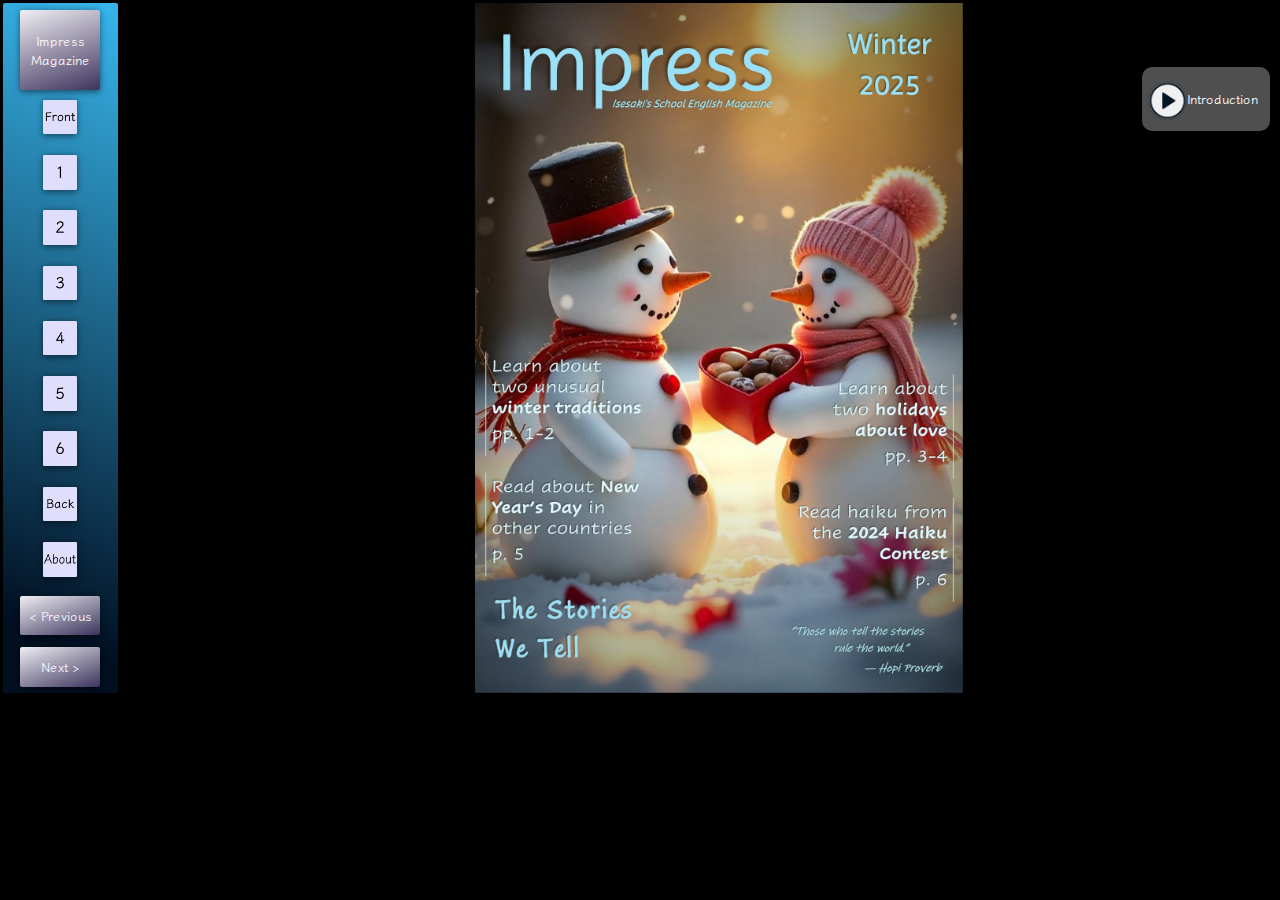
<file: index.html>
<!DOCTYPE html>
<html>
	<head>
		<meta charset="UTF-8" />

		<link href="style.css" rel="stylesheet" />
		<meta
			name="viewport"
			content="width=1920, height=1080, initial-scale=1.0, minimum-scale=1.0, maximum-scale=1.0, user-scalable=no"
		/>
		<title>Impress Magazine - Winter, 2025</title>
		<link rel="icon" type="image/x-icon" href="nav-images/logo.png" />
		<link id="favicon" rel="shortcut icon" href="nav-images/logo.png" />
		<script type="text/javascript" src="scripts.js"></script>
	</head>
	<body>
		<div id="viewport">
			<div id="container">
				<!-- Your website content goes here -->

				<div class="item sidebar sidebar-left">
					<div class="item header header-left">
						<form>
							<button
								class="menu-button clickable"
								type="submit"
								formaction="../index.html"
							>
								<h6>Impress<br />Magazine</h6>
							</button>
						</form>
					</div>

					<!-- Your website content goes here <div class="item sidebar sidebar-left">
					<div class="item header header-left">
						<form>
							<button class="menu-button clickable" type="submit" formaction="index.html" >
                        <h6>Impress<br>Magazine</h6>
                    </button>
							<button
								class="menu-button clickable"
								type="button"
								onclick="toggleFullScreen();"
							>
								<h5>
									Impress<small><br />大きく・小さく</small>
								</h5>
							</button>
						</form>
					</div>-->

					<div class="left-menu">
						<div class="left-menu-button">
							<a href="index.html" target="_self"
								><img
									class="left-menu-image clickable"
									src="nav-images/front.png"
									alt="Link to Front Cover"
							/></a>
						</div>
						<div class="left-menu-button">
							<a href="1.html" target="_self"
								><img
									class="left-menu-image clickable"
									src="nav-images/1.png"
									alt="Link to Page 1"
							/></a>
						</div>
						<div class="left-menu-button">
							<a href="1.html" target="_self"
								><img
									class="left-menu-image clickable"
									src="nav-images/2.png"
									alt="Link to Page 2"
							/></a>
						</div>
						<div class="left-menu-button">
							<a href="3.html" target="_self"
								><img
									class="left-menu-image clickable"
									src="nav-images/3.png"
									alt="Link to Page 3"
							/></a>
						</div>
						<div class="left-menu-button">
							<a href="3.html" target="_self"
								><img
									class="left-menu-image clickable"
									src="nav-images/4.png"
									alt="Link to Page 4"
							/></a>
						</div>
						<div class="left-menu-button">
							<a href="5.html" target="_self"
								><img
									class="left-menu-image clickable"
									src="nav-images/5.png"
									alt="Link to Page 5"
							/></a>
						</div>
						<div class="left-menu-button">
							<a href="5.html" target="_self"
								><img
									class="left-menu-image clickable"
									src="nav-images/6.png"
									alt="Link to Page 6"
							/></a>
						</div>
						<div class="left-menu-button">
							<a href="cover.html" target="_self"
								><img
									class="left-menu-image clickable"
									src="nav-images/back.png"
									alt="Link to Back Cover"
							/></a>
						</div>
						<div class="left-menu-button">
							<a href="about.html" target="_self"
								><img
									class="left-menu-image clickable"
									src="nav-images/about.png"
							/></a>
						</div>
					</div>
					<!-- Closing the left-menu div -->

					<div class="item footer footer-left-top">
						<form>
							<button
								class="menu-button-small clickable"
								type="submit"
								formaction="cover.html"
							>
								<h6>&lt; Previous</h6>
							</button>
						</form>
					</div>
					<div class="item footer footer-left-bottom">
						<form>
							<button
								class="menu-button-small clickable"
								type="submit"
								formaction="1.html"
							>
								<h6>Next &gt;</h6>
							</button>
						</form>
					</div>
				</div>
				<!-- Closing the sidebar div -->

				<div class="item gap-left"></div>

				<div
					class="item content-center"
					style="
						background-image: url('Web/page00.jpg');
						background-size: contain;
						background-position: center;
						background-repeat: no-repeat;
						background-color: #000000;
					"
				>
					<div class="left-content">
						<!-- Buttons for Intro Text -->

						<button
							class="center-items right-nav-buttons clickable"
							type="button"
							onClick="PlayAndShow('audio1-0', 'text1-0', 'play1-0')"
							style="position: absolute; top: 5vw; left: 89vw"
						>
							<img
								id="play1-0"
								class="audio-button-image clickable"
								src="nav-images/play-g79150a13d_1280.png"
							/>
							<h6 style="text-align: center">Introduction</h6>
						</button>

						<div class="items hidden-text" id="text1-0">
							<!-- Modal content -->
							<div class="modal-content">
								<div class="modal-header">
									<span
										class="close clickable"
										onClick="ResetPlayAndShow('audio1-0', 'text1-0', 'play1-0'), ResetPlayAndShow('audio1-0', 'text1-0', 'play1-0a')"
										>&times;</span
									>
									<span
										class="modal-play-left clickable"
										onClick="PlaySound('audio1-0', 'play1-0a')"
										><img
											id="play1-0a"
											class="audio-button-image clickable"
											src="nav-images/play-g79150a13d_1280.png"
									/></span>
								</div>

								<div class="modal-body">
									<h3>About This Issue</h3>
									<p
										style="
											font-size: 3.5vh;
											text-align: left;
											text-indent: 0.9vw;
											margin: 0.1vh;
											padding: 1vh;
										"
									>
										Hello, this is George, and thanks for reading this
										<i>Winter, 2025</i> issue of <i>Impress</i>.
									</p>
									<p
										style="
											font-size: 3.5vh;
											text-align: left;
											text-indent: 0.9vw;
											margin: 0.1vh;
											padding: 1vh;
										"
									>
										This issue is a collection of stories about winter events.
										Read on to learn about Jewish winter holiday traditions, a
										pooping log, and special holidays about love.
									</p>
									<p
										style="
											font-size: 3.5vh;
											text-align: left;
											text-indent: 0.9vw;
											margin: 0.1vh;
											padding: 1vh;
										"
									>
										Then take a look at all the different New Year's Days in
										different cultures. The calendar year changes on January
										first, but different countries start their own new years on
										different days.
									</p>
									<p
										style="
											font-size: 3.5vh;
											text-align: left;
											text-indent: 0.9vw;
											margin: 0.1vh;
											padding: 1vh;
										"
									>
										Last, take a look at some of the excellent haiku poems
										students and teachers wrote for us!
									</p>
									<p
										style="
											font-size: 3.5vh;
											text-align: left;
											text-indent: 0.9vw;
											margin: 0.1vh;
											padding: 1vh;
										"
									>
										We hope you enjoy reading this issue, and we hope to hear
										what you think about it! We'd love to hear your comments and
										ideas for the next issue.
									</p>
								</div>
								<div class="modal-footer"></div>
							</div>
						</div>

						<!-- Audio for Intro Text -->

						<audio id="audio1-0" class="playondemand">
							<source src="./audio/audio0-1.mp3" type="audio/mp3" />
						</audio>
					</div>
				</div>
			</div>
		</div>
	</body>
</html>
</file>
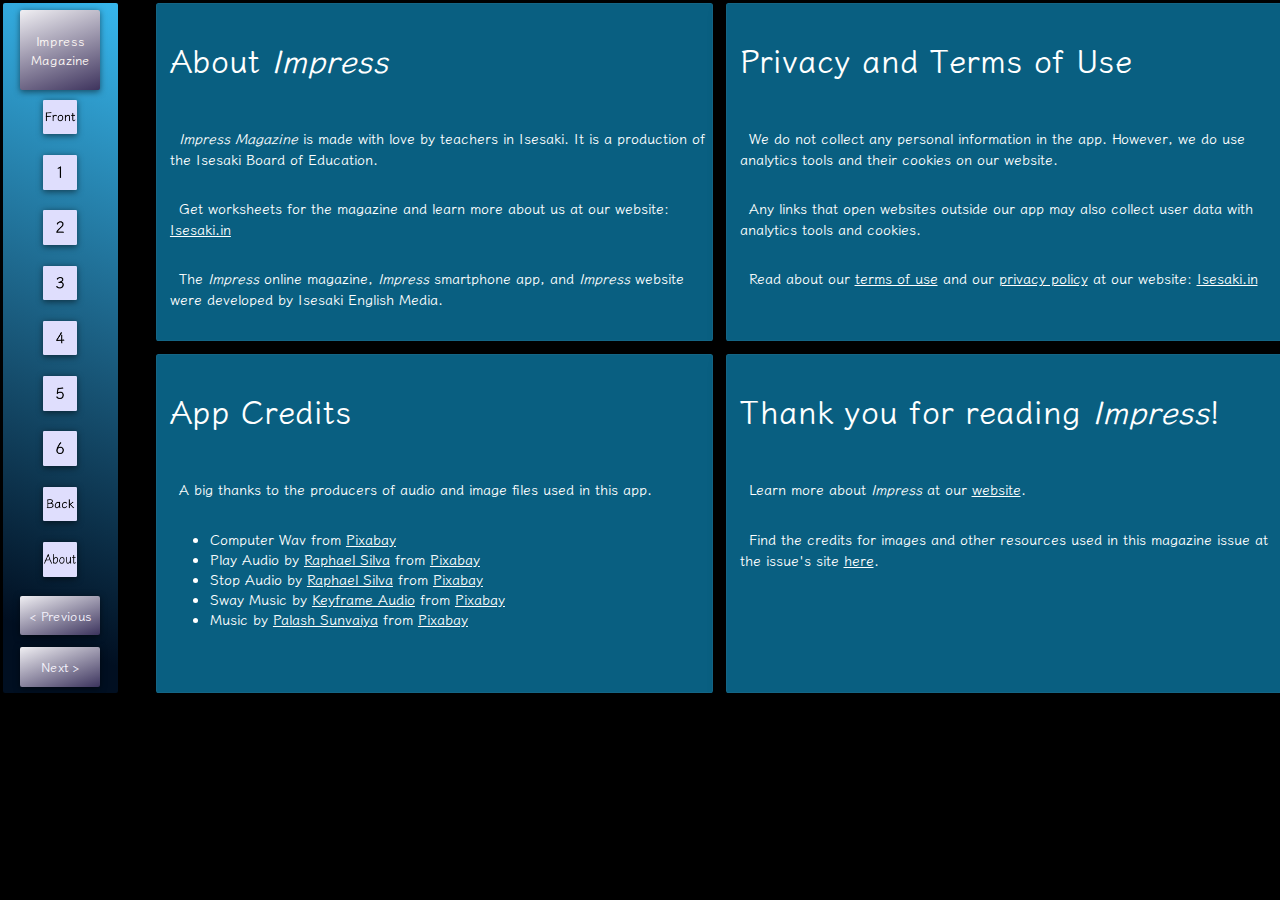
<file: about.html>
<!DOCTYPE html>
<html>
	<head>
		<meta charset="UTF-8" />

		<link href="style.css" rel="stylesheet" />
		<link href="style-about-blocks.css" rel="stylesheet" />
		<meta
			name="viewport"
			content="width=1920, height=1080, initial-scale=1.0, minimum-scale=1.0, maximum-scale=1.0, user-scalable=no"
		/>
		<title>Impress Magazine - Winter, 2025</title>
		<link rel="icon" type="image/x-icon" href="nav-images/logo.png" />
		<link id="favicon" rel="shortcut icon" href="nav-images/logo.png" />
		<script type="text/javascript" src="scripts.js"></script>
	</head>
	<body>
		<div id="container">
			<!-- Your website content goes here -->

			<div class="item sidebar sidebar-left">
				<div class="item header header-left">
					<form>
						<button
							class="menu-button clickable"
							type="submit"
							formaction="https://impress.isesaki.in"
						>
							<h6>Impress<br />Magazine</h6>
						</button>
					</form>
				</div>

				<div class="left-menu">
					<div class="left-menu-button">
						<a href="index.html" target="_self"
							><img
								class="left-menu-image clickable"
								src="nav-images/front.png"
								alt="Link to Front Cover"
						/></a>
					</div>
					<div class="left-menu-button">
						<a href="1.html" target="_self"
							><img
								class="left-menu-image clickable"
								src="nav-images/1.png"
								alt="Link to Page 1"
						/></a>
					</div>
					<div class="left-menu-button">
						<a href="1.html" target="_self"
							><img
								class="left-menu-image clickable"
								src="nav-images/2.png"
								alt="Link to Page 2"
						/></a>
					</div>
					<div class="left-menu-button">
						<a href="3.html" target="_self"
							><img
								class="left-menu-image clickable"
								src="nav-images/3.png"
								alt="Link to Page 3"
						/></a>
					</div>
					<div class="left-menu-button">
						<a href="3.html" target="_self"
							><img
								class="left-menu-image clickable"
								src="nav-images/4.png"
								alt="Link to Page 4"
						/></a>
					</div>
					<div class="left-menu-button">
						<a href="5.html" target="_self"
							><img
								class="left-menu-image clickable"
								src="nav-images/5.png"
								alt="Link to Page 5"
						/></a>
					</div>
					<div class="left-menu-button">
						<a href="5.html" target="_self"
							><img
								class="left-menu-image clickable"
								src="nav-images/6.png"
								alt="Link to Page 6"
						/></a>
					</div>
					<div class="left-menu-button">
						<a href="cover.html" target="_self"
							><img
								class="left-menu-image clickable"
								src="nav-images/back.png"
								alt="Link to Back Cover"
						/></a>
					</div>
					<div class="left-menu-button">
						<a href="about.html" target="_self"
							><img
								class="left-menu-image clickable"
								src="nav-images/about.png"
						/></a>
					</div>
				</div>
				<!-- Closing the left-menu div -->

				<div class="item footer footer-left-top">
					<form>
						<button
							class="menu-button-small clickable"
							type="submit"
							formaction="cover.html"
						>
							<h6>&lt; Previous</h6>
						</button>
					</form>
				</div>
				<div class="item footer footer-left-bottom">
					<form>
						<button
							class="menu-button-small clickable"
							type="submit"
							formaction="index.html"
						>
							<h6>Next &gt;</h6>
						</button>
					</form>
				</div>
			</div>
			<!-- Closing the sidebar div -->

			<div class="item gap-left"></div>

			<div
				class="item content-center"
				style="background-image: none; background-color: #000000"
			>
				<div class="left-content">
					<div class="about-grid-container">
						<div class="about-grid-item">
							<h3>About <i>Impress</i></h3>
							<p class="credit-text">
								<i>Impress Magazine</i> is made with love by teachers in
								Isesaki. It is a production of the Isesaki Board of Education.
							</p>
							<p class="credit-text">
								Get worksheets for the magazine and learn more about us at our
								website:
								<a
									href="https://in.isesaki.in/"
									class="credit-text"
									target="_blank"
									>Isesaki.in</a
								>
							</p>
							<p class="credit-text">
								The <i>Impress</i> online magazine, <i>Impress</i> smartphone
								app, and <i>Impress</i> website were developed by Isesaki
								English Media.
							</p>
						</div>
						<div class="about-grid-item">
							<h3>Privacy and Terms of Use</h3>

							<p class="credit-text">
								We do not collect any personal information in the app. However,
								we do use analytics tools and their cookies on our website.
							</p>
							<p class="credit-text">
								Any links that open websites outside our app may also collect
								user data with analytics tools and cookies.
							</p>
							<p class="credit-text">
								Read about our
								<a
									href="https://www.isesaki.in/terms-and-privacy/"
									class="credit-text"
									target="_blank"
									>terms of use</a
								>
								and our
								<a
									href="https://www.isesaki.in/terms-and-privacy/"
									class="credit-text"
									target="_blank"
									>privacy policy</a
								>
								at our website:
								<a
									href="https://in.isesaki.in/"
									class="credit-text"
									target="_blank"
									>Isesaki.in</a
								>
							</p>
						</div>

						<div class="about-grid-item">
							<h3>App Credits</h3>
							<p class="credit-text">
								A big thanks to the producers of audio and image files used in
								this app.
							</p>
							<ul>
								<li>
									Computer Wav from
									<a
										href="https://pixabay.com/sound-effects/?utm_source=link-attribution&utm_medium=referral&utm_campaign=music&utm_content=14702"
										class="credit-text"
										target="_blank"
										>Pixabay</a
									>
								</li>
								<li>
									Play Audio by
									<a
										href="https://pixabay.com/users/raphaelsilva-4702998/?utm_source=link-attribution&utm_medium=referral&utm_campaign=image&utm_content=2935460"
										class="credit-text"
										target="_blank"
										>Raphael Silva</a
									>
									from
									<a
										href="https://pixabay.com//?utm_source=link-attribution&utm_medium=referral&utm_campaign=image&utm_content=2935460"
										class="credit-text"
										target="_blank"
										>Pixabay</a
									>
								</li>
								<li>
									Stop Audio by
									<a
										href="https://pixabay.com/users/raphaelsilva-4702998/?utm_source=link-attribution&utm_medium=referral&utm_campaign=image&utm_content=2935470"
										class="credit-text"
										target="_blank"
										>Raphael Silva</a
									>
									from
									<a
										href="https://pixabay.com//?utm_source=link-attribution&utm_medium=referral&utm_campaign=image&utm_content=2935470"
										class="credit-text"
										target="_blank"
										>Pixabay</a
									>
								</li>
								<li>
									Sway Music by
									<a
										href="https://pixabay.com/users/keyframe_audio-32058364/?utm_source=link-attribution&utm_medium=referral&utm_campaign=music&utm_content=134991"
										class="credit-text"
										target="_blank"
										>Keyframe Audio</a
									>
									from
									<a
										href="https://pixabay.com//?utm_source=link-attribution&utm_medium=referral&utm_campaign=music&utm_content=134991"
										class="credit-text"
										target="_blank"
										>Pixabay</a
									>
								</li>
								<li>
									Music by
									<a
										href="https://pixabay.com/users/p4lash-24520502/?utm_source=link-attribution&utm_medium=referral&utm_campaign=music&utm_content=144238"
										class="credit-text"
										target="_blank"
										>Palash Sunvaiya</a
									>
									from
									<a
										href="https://pixabay.com//?utm_source=link-attribution&utm_medium=referral&utm_campaign=music&utm_content=144238"
										class="credit-text"
										target="_blank"
										>Pixabay</a
									>
								</li>
							</ul>
						</div>
						<div class="about-grid-item">
							<h3>Thank you for reading <i>Impress</i>!</h3>
							<p class="credit-text">
								Learn more about <i>Impress</i> at our
								<a
									href="https://in.isesaki.in/"
									target="_blank"
									class="credit-text"
									>website</a
								>.
							</p>
							<p class="credit-text">
								Find the credits for images and other resources used in this
								magazine issue at the issue's site
								<a
									href="https://sites.google.com/isesaki-school.ed.jp/impress-winter-2025"
									target="_blank"
									class="credit-text"
									>here</a
								>.
							</p>
						</div>
					</div>
				</div>
			</div>
		</div>
	</body>
</html>
</file>
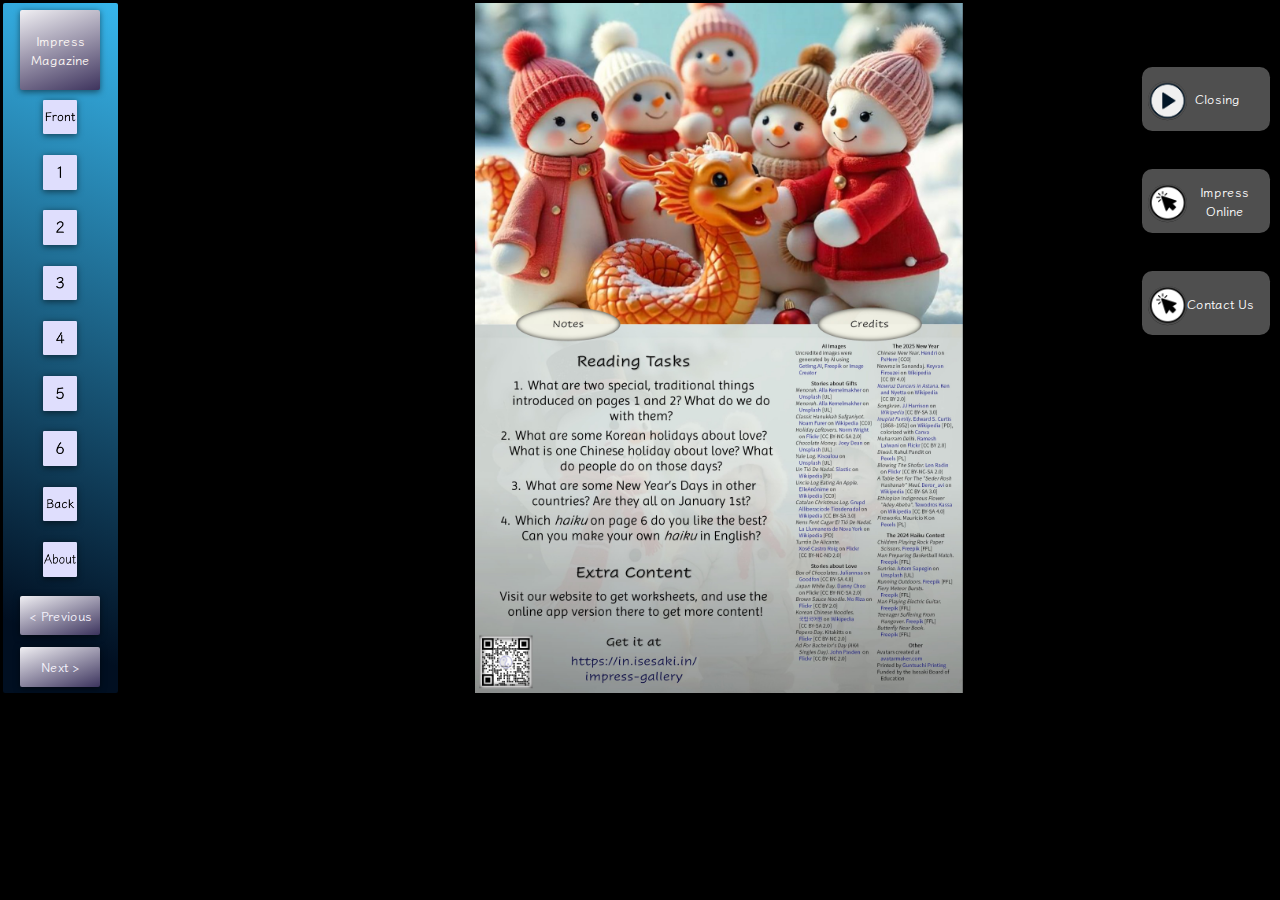
<file: cover.html>
<!DOCTYPE html>
<html>
	<head>
		<meta charset="UTF-8" />

		<link href="style.css" rel="stylesheet" />
		<meta
			name="viewport"
			content="width=1920, height=1080, initial-scale=1.0, minimum-scale=1.0, maximum-scale=1.0, user-scalable=no"
		/>
		<title>Impress Magazine - Winter, 2025</title>
		<link rel="icon" type="image/x-icon" href="nav-images/logo.png" />
		<link id="favicon" rel="shortcut icon" href="nav-images/logo.png" />
		<script type="text/javascript" src="scripts.js"></script>
	</head>
	<body>
		<div id="viewport">
			<div id="container">
				<!-- Your website content goes here -->

				<div class="item sidebar sidebar-left">
					<div class="item header header-left">
						<form>
							<button
								class="menu-button clickable"
								type="submit"
								formaction="../index.html"
							>
								<h6>Impress<br />Magazine</h6>
							</button>
						</form>
					</div>

					<div class="left-menu">
						<div class="left-menu-button">
							<a href="index.html" target="_self"
								><img
									class="left-menu-image clickable"
									src="nav-images/front.png"
									alt="Link to Front Cover"
							/></a>
						</div>
						<div class="left-menu-button">
							<a href="1.html" target="_self"
								><img
									class="left-menu-image clickable"
									src="nav-images/1.png"
									alt="Link to Page 1"
							/></a>
						</div>
						<div class="left-menu-button">
							<a href="1.html" target="_self"
								><img
									class="left-menu-image clickable"
									src="nav-images/2.png"
									alt="Link to Page 2"
							/></a>
						</div>
						<div class="left-menu-button">
							<a href="3.html" target="_self"
								><img
									class="left-menu-image clickable"
									src="nav-images/3.png"
									alt="Link to Page 3"
							/></a>
						</div>
						<div class="left-menu-button">
							<a href="3.html" target="_self"
								><img
									class="left-menu-image clickable"
									src="nav-images/4.png"
									alt="Link to Page 4"
							/></a>
						</div>
						<div class="left-menu-button">
							<a href="5.html" target="_self"
								><img
									class="left-menu-image clickable"
									src="nav-images/5.png"
									alt="Link to Page 5"
							/></a>
						</div>
						<div class="left-menu-button">
							<a href="5.html" target="_self"
								><img
									class="left-menu-image clickable"
									src="nav-images/6.png"
									alt="Link to Page 6"
							/></a>
						</div>
						<div class="left-menu-button">
							<a href="cover.html" target="_self"
								><img
									class="left-menu-image clickable"
									src="nav-images/back.png"
									alt="Link to Back Cover"
							/></a>
						</div>
						<div class="left-menu-button">
							<a href="about.html" target="_self"
								><img
									class="left-menu-image clickable"
									src="nav-images/about.png"
							/></a>
						</div>
					</div>
					<!-- Closing the left-menu div -->

					<div class="item footer footer-left-top">
						<form>
							<button
								class="menu-button-small clickable"
								type="submit"
								formaction="5.html"
							>
								<h6>&lt; Previous</h6>
							</button>
						</form>
					</div>
					<div class="item footer footer-left-bottom">
						<form>
							<button
								class="menu-button-small clickable"
								type="submit"
								formaction="index.html"
							>
								<h6>Next &gt;</h6>
							</button>
						</form>
					</div>
				</div>
				<!-- Closing the sidebar div -->

				<div class="item gap-left"></div>

				<div
					class="item content-center"
					style="
						background-image: url('Web/page07.jpg');
						background-size: contain;
						background-position: center;
						background-attachment: local;
						background-repeat: no-repeat;
						background-color: #000000;
					"
				>
					<div class="center-items">
						<!-- Buttons -->

						<button
							class="center-items right-nav-buttons clickable"
							type="button"
							onClick="PlayAndShow('audio1-0', 'text1-0', 'play1-0')"
							style="position: absolute; top: 5vw; left: 89vw"
						>
							<img
								id="play1-0"
								class="audio-button-image clickable"
								src="nav-images/play-g79150a13d_1280.png"
							/>
							<h6>&nbsp;&nbsp;Closing</h6>
						</button>

						<form
							action="https://sites.google.com/isesaki-school.ed.jp/impress-fall-2024"
							method="get"
							target="_blank"
						>
							<button
								class="center-items right-nav-buttons clickable"
								type="submit"
								style="position: absolute; top: 13vw; left: 89vw"
							>
								<img
									id="play1-2"
									class="audio-button-image clickable"
									src="nav-images/link.png"
								/>
								<h6>Impress Online</h6>
							</button>
						</form>

						<form
							action="https://sites.google.com/isesaki-school.ed.jp/impress/contact"
							method="get"
							target="_blank"
						>
							<button
								class="center-items right-nav-buttons clickable"
								type="submit"
								style="position: absolute; top: 21vw; left: 89vw"
							>
								<img
									id="play1-3"
									class="audio-button-image clickable"
									src="nav-images/link.png"
								/>
								<h6>Contact Us</h6>
							</button>
						</form>

						<!-- Closing Text -->

						<div class="items hidden-text" id="text1-0">
							<!-- Modal content -->
							<div class="modal-content">
								<div class="modal-header">
									<span
										class="close clickable"
										onClick="ResetPlayAndShow('audio1-0', 'text1-0', 'play1-0'), ResetPlayAndShow('audio1-0', 'text1-0', 'play1-0a')"
										>&times;</span
									>
									<span
										class="modal-play-left clickable"
										onClick="PlaySound('audio1-0', 'play1-0a')"
										><img
											id="play1-0a"
											class="audio-button-image clickable"
											src="nav-images/play-g79150a13d_1280.png"
									/></span>
								</div>

								<div class="modal-body">
									<h3>Closing</h3>
									<p
										style="
											font-size: 4vh;
											text-align: left;
											text-indent: 0.9vw;
											margin: 0.1vh;
											line-height: 2;
										"
									>
										That's it for this issue of <i>Impress</i>. Did you try the
										reading tasks? If you didn't, look on the back page for them
										and be sure to look for the special scary movies Halloween
										page in this app, too.
									</p>
									<p
										style="
											font-size: 4vh;
											text-align: left;
											text-indent: 0.9vw;
											margin: 0.1vh;
											line-height: 2;
										"
									>
										Thanks as always for your support and ideas. If
										you have any ideas for the next issue of Impress, go to our
										website and send them in! We're always glad to hear from
										you.
									</p>
								</div>
								<div class="modal-footer"></div>
							</div>
						</div>

						<!-- Audio for Intro Text -->

						<audio id="audio1-0" class="playondemand">
							<source src="./audio/audio7-0.mp3" type="audio/mp3" />
						</audio>
					</div>
				</div>
			</div>
		</div>
	</body>
</html>
</file>
<file: style.css>
/* Paste the @import rule for the Google Font here */
@import url("https://fonts.googleapis.com/css2?family=Klee+One&family=Noto+Sans+JP:wght@100&display=swap");

@font-face {
	font-family: "Klee One"; /* This is the name you'll use to refer to the font */
	src: url("font/kleeone_regular.ttf") format("truetype"); /* Adjust the path and format as needed */
}

@font-face {
    font-family: 'Noto Sans JP';
    src: url('font/NotoSansJP-VariableFont_wght.ttf') format('truetype'); /* Adjust the path as needed */
    font-weight: 100; /* Specify that this is the Thin style */
    font-style: normal; /* Specify the normal style */
}


/* Media query for landscape orientation */
@media screen and (orientation: landscape) {
	#container {
		width: 100vw;
		max-width: 177.77vh;
		/*max-width: 1920px;*/
		height: 56.25vw; /* 1080p aspect ratio: 1080 / 1920 * 100 = 56.25 */
		/*max-height: 1080px;*/
	}
}
/* Apply these styles when the screen width is less than the height (portrait mode) */
@media screen and (orientation: portrait) {
	body {
		display: none;
	}
}

/* Media query to adjust styles for smaller screens */
@media screen and (max-width: 768px) {
	#content {
		height: 100%; /* Adjust the aspect ratio for smaller screens */
		max-height: 720px; /* Adjust the maximum height for smaller screens */
	}
}

* {
	box-sizing: border-box;
}

body,
html {
	margin: 0;
	padding: 0;
	overflow: hidden;
	background-color: #000000; /* Set your desired background color here */
	display: flex;
	justify-content: center;
	align-items: center;
	height: 100%;

	font-family: "Klee One", cursive;
}

#container {
	position: absolute;
	top: 0;
	right: 0;
	bottom: 0;
	left: 0;
	width: 100vw;
	height: 56.25vw; /* 1080p aspect ratio: 1080 / 1920 * 100 = 56.25 */
	max-height: 100vh; /* Set maximum height to avoid overflowing the viewport */
	max-width: 100%; /* Prevent the container from exceeding the viewport width */
	padding-bottom: 56.25%; /* 9/16 * 100% = 56.25% for a 16:9 aspect ratio */

	/*max-width: 100vw;*/
	margin: 0.2vw;
	overflow: hidden;

	/* Add your website content styles here */
	background-color: #000000;

	display: grid;
	grid-template-columns: 9vw 3vw 88vw;

	grid-gap: 0vw;
	grid-template-areas: "sidebar-left gap-left content-center";

	.gap-left {
		grid-area: gap-left;
		height: 100%;
		background-color: #000000;
		z-index: 0;
	}

	.sidebar-left {
		grid-area: sidebar-left;
		display: flex;
		height: 100%;
		align-items: center;
		justify-content: center;
		flex-direction: column;
		z-index: 2;
		border-radius: 0.15vw;
		box-shadow: 0 0.1vw 0.2vw rgba(0, 0, 0, 0.836),
			0 0.6vw 0.6vw rgba(0, 0, 0, 0.23);
		box-shadow: 0vw 0.01vw 0.05vw rgba(0, 0, 0, 0.5);
	}

	.content-center {
		grid-area: content-center;
		padding: 0;
		margin: 0;
		height: 100%;
		width: 100%;
		grid-gap: 0vw;
		border: 0vw;
		z-index: 3;
		/*background-image: url('./Web/page01.jpg');
        background-size: contain; 
        background-position: center; 
        background-repeat: no-repeat;*/
	}
}

/* Add your additional styles with relative units */
p {
	font-size: 2vw; /* Example: set the font size relative to the viewport width */
	line-height: 1.5;
}

.small-text {
	font-size: 1.7vw;
	text-align: left;
}

h1 {
	font-size: 3vw; /* Example: set the font size relative to the viewport width */
	font-weight: bold;
}

h2 {
	font-size: 2.7vw;
	font-weight: bold;
}

h3 {
	font-size: 2.5vw;
	font-weight: bold;
}

h4 {
	font-size: 2vw;
	font-weight: bold;
}

h5 {
	font-size: 1.5vw;
	font-weight: bold;
}

h6 {
	font-size: 1vw;
	font-weight: bold;
}

small {
	font-size: 0.6vw;
}

.item {
	background-color: #000000;
	/* background-image: linear-gradient(130deg, #f4f3f7 0%, #1EAAFC 85%, #3EDFD7 100%); */
	/* background-image: linear-gradient(130deg, #bcb8c4 0%, #9da5c9 55%, #bcb8c4 100%); */
	box-shadow: none;
	color: #ffffff;
	border-radius: 0vw;
	border: 0vw solid #171717;

	display: inline-grid;
	justify-content: center;
	align-items: center;
	font-size: 1.1vw;
	font-weight: bold;
}

.header {
	background-color: #f1faff;
	background-image: linear-gradient(160deg, #eeedf1 0%, #3c1000 127%);
	box-shadow: 0 0.1vw 0.2vw rgba(0, 0, 0, 0.836),
		0 0.6vw 0.6vw rgba(0, 0, 0, 0.23);
	box-shadow: 0vw 0.01vw 0.05vw rgba(0, 0, 0, 0.5);
	border: 0vw;
	text-align: center;
	border-radius: 0.15vw;
	margin: 0.1vw;

	align-items: center;
	justify-content: center;
}

.footer {
	background-color: #f1faff;
	background-image: linear-gradient(160deg, #eeedf1 0%, #3c1000 127%);
	box-shadow: 0 0.1vw 0.2vw rgba(0, 0, 0, 0.836),
		0 0.6vw 0.6vw rgba(0, 0, 0, 0.23);
	box-shadow: 0vw 0.01vw 0.05vw rgba(0, 0, 0, 0.5);
	border: 0vw;
	text-align: center;
	border-radius: 0.15vw;
	margin: 0.1vw;

	align-items: center;
	justify-content: center;
}

.sidebar {
	/* Sidebar Gradient Coloring -- Change this for each issue */
	background-image: linear-gradient(203deg, #37b6ec 0%, #010f21 90%);
	box-shadow: 0 0.1vw 0.2vw rgba(0, 0, 0, 0.836),
		0 0.06vw 0.06vw rgba(0, 0, 0, 0.23);
	padding: 0.1vw;
}

.menu-button {
	height: 6.2vw;
	width: 6.2vw;

	background-image: linear-gradient(160deg, #f0eff3 0%, #0e0135 127%);
	border-radius: 0.1vw;
	box-shadow: 0vw 0.1vw 0.5vw rgba(0, 0, 0, 0.5);
	border: 0vw;
	color: #fffaf6;
	border-radius: 0.15vw;

	font-family: "Klee One", cursive;

	object-fit: contain;

	display: inline-flex;
	justify-content: center; /* center the content horizontally */
	align-items: center; /* center the content vertically */
}

.menu-button:hover {
	background-color: rgba(16, 3, 73, 0.884);
	transition: background-color 0.2s;
	height: 7vw;
	width: 7vw;
}

.menu-button-small {
	height: 3.1vw;
	width: 6.2vw;

	background-image: linear-gradient(160deg, #f0eff3 0%, #0b0135 127%);
	border-radius: 0.1vw;
	box-shadow: 0vw 0.1vw 0.5vw rgba(0, 0, 0, 0.5);
	border: 0vw;
	color: #f8f6ff;

	border-radius: 0.15vw;

	font-family: "Klee One", cursive;

	object-fit: contain;

	display: inline-flex;
	justify-content: center; /* center the content horizontally */
	align-items: center; /* center the content vertically */
}

.menu-button-small:hover {
	background-color: rgba(28, 6, 124, 0.884);
	transition: background-color 0.2s;
	height: 4vw;
	width: 7vw;
}

.audio-button-image {
	border-radius: 5vw;
	box-shadow: 0vw 0.01vw 0.05vw rgba(0, 0, 0, 0.5);
	max-height: 3vw;
	max-width: 3vw;
	object-fit: contain;
}

.audio-button-image:hover {
	background-color: rgba(173, 196, 255, 0.884);
	transition: background-color 0.2s;
	max-height: 3.3vw;
	max-width: 3.3vw;
}

.audio-button-image-small {
	border-radius: 3vw;
	box-shadow: 0vw 0.01vw 0.05vw rgba(0, 0, 0, 0.5);
	max-height: 1.5vw;
	max-width: 1.5vw;
	object-fit: contain;
}

.audio-button-image-small:hover {
	background-color: rgba(181, 173, 255, 0.884);
	transition: background-color 0.2s;
	max-height: 2vw;
	max-width: 2vw;
}

a.button {
	-webkit-appearance: button;
	-moz-appearance: button;
	appearance: button;

	text-decoration: none;
	color: initial;
}

.qr-button-image {
	border-radius: 0vw;
	box-shadow: 0vw 0.01vw 0.05vw rgba(0, 0, 0, 0.5);
	max-height: 5.7vw;
	max-width: 5.7vw;
	object-fit: contain;
}

.qr-button-image:hover {
	background-color: rgba(189, 173, 255, 0.884);
	transition: background-color 0.2s;
	max-height: 5.8vw;
	max-width: 5.8vw;
}

.qr-button-image-large {
	border-radius: 0vw;
	box-shadow: 0vw 0.01vw 0.05vw rgba(0, 0, 0, 0.5);
	max-height: 10.5vw;
	max-width: 10.5vw;
	object-fit: contain;
}

.qr-button-image-large:hover {
	background-color: rgba(184, 173, 255, 0.884);
	transition: background-color 0.2s;
	max-height: 10.7vw;
	max-width: 10.7vw;
}

.center-items {
	display: flex;
	justify-content: left;
	align-items: center;
	background-color: rgba(255, 255, 255, 0.051);
	border: none;

	color: white;
	font-family: "Klee One";
	border: #eeedf1;
	border-radius: 0.1vw;
	border-radius: 0.8vw;
	padding: 0.5vw;
}

.right-nav-buttons {
	height: 5vw;
	width: 10vw;
	justify-content: left;

	background-color: rgba(255, 255, 255, 0.308);
	box-shadow: 0vw 0.01vw 0.05vw rgba(0, 0, 0, 0.5);
}

.hidden-fill-image {
	opacity: 0;
	height: inherit;
	width: inherit;
	padding: 0;
	margin: 0;
	object-fit: fill;
	display: block;
	border: 0vw;
	border-radius: 0vw;
}

.row > .column {
	padding: 0 0.8vw;
}

.row:after {
	content: "";
	display: table;
	clear: both;
}

.column {
	float: left;
	width: 25%;
}

.header-left {
	height: 6vw;
	width: 6vw;
	z-index: 3;
	margin: 0.5vw;
	background: none;
}

.left-menu {
	display: flex;
	align-items: center;
	justify-content: space-between;
	flex-direction: column;
	grid-gap: 0.5vw;
	padding: 0vw;
	margin: 0.5vw;
	margin-bottom: 1vw;
	height: 37.25vw;
}

.footer-left-top {
	height: 3vw;
	width: 6vw;
	z-index: 4;
	margin: 0.5vw;
	background: none;
}
.footer-left-bottom {
	height: 3vw;
	width: 6vw;
	z-index: 4;
	margin: 0.5vw;
	background: none;
}

.left-menu-button {
	display: flex;
	align-items: center;
	justify-content: center;
	flex-direction: column;
}

.left-menu-image {
	border-radius: 0.1vw;
	box-shadow: 0vw 0.1vw 0.5vw rgba(0, 0, 0, 0.5);
	height: 2.7vw;
	width: 2.7vw;
	background-color: #dfdefd;
	object-fit: contain;
}

.left-menu-image:hover {
	background-color: rgba(173, 178, 255, 0.884);
	transition: background-color 0.2s;
	height: 3.5vw;
	width: 3.5vw;
}

.left-content {
	padding: 0;
	margin: 0;
	height: inherit;
	width: inherit;
	border: 0vw;
}

.left-content-image {
	height: inherit;
	width: inherit;
	padding: 0;
	margin: 0;
	border: 0vw;
	object-fit: contain;
	display: block;
}

.credit-text {
	font-size: 1.1vw;
	color: white;
	text-indent: 1vh;

}
.credit-text-small {
	font-size: 1vh;
	color: white;
	font-family: "Noto Sans JP";
	margin-left: 0.3vh;
	text-indent: -0.3vh;
	line-height: 1.2;
	
}

/*
.hidden-text {
    box-shadow: -.20vw 0vw .2vw rgba(0, 0, 0, 0.19), 0 .06vw .20vw rgba(0, 0, 0, 0.23);
    background-color: #FFFFFF;
    color: black;
    padding-left: 2vw;
    padding-right: 2vw;
    margin: 1vw;
    box-shadow: -.20vw 0vw .2vw rgba(0, 0, 0, 0.19), 0 .06vw .20vw rgba(0, 0, 0, 0.23);
    border-radius: 1.5vw;
    position: absolute;
    top: 20%;
    bottom: 15%;
    left: 25%;
    right: 15%;
    z-index: 1;
    text-align: center;
    justify-content:center;
    vertical-align: middle;
    display: none;

}*/

.content-left-hidden {
	background-color: transparent;
	background-image: linear-gradient(
		130deg,
		#f4f3f7 0%,
		#1eaafc 85%,
		#3edfd7 100%
	);
	opacity: 0;
	box-shadow: -0.2vw 0vw 0.2vw rgba(0, 0, 0, 0.19),
		0 0.06vw 0.2vw rgba(0, 0, 0, 0.23);
}

/* The Modal (background) */
.hidden-text {
	display: none; /* Hidden by default */
	position: fixed; /* Stay in place */
	z-index: 1; /* Sit on top */
	padding-top: 0%; /* Location of the box */
	left: 0;
	top: 0;
	width: 100%; /* Full width */
	height: 100%; /* Full height */
	overflow: auto; /* Enable scroll if needed */
	background-color: rgb(0, 0, 0); /* Fallback color */
	background-color: rgba(0, 0, 0, 0.9); /* Black w/ opacity */
	color: white;
	text-align: center;
	justify-content: center;
	vertical-align: middle;
	z-index: 100;
}

/* Modal Content */
.modal-content {
	position: relative;
	background-color: rgb(255, 255, 255);
	color: rgb(0, 0, 0);
	margin: auto;
	padding: 1vw;
	border: 0px solid #888;
	width: 80%;
	box-shadow: 0 4px 8px 0 rgba(0, 0, 0, 0.2), 0 6px 20px 0 rgba(0, 0, 0, 0.19);
	-webkit-animation-name: animatetop;
	-webkit-animation-duration: 0.4s;
	animation-name: animatetop;
	animation-duration: 0.15s;
}

/* Add Animation */
@-webkit-keyframes animatetop {
	from {
		top: -300px;
		opacity: 0;
	}
	to {
		top: 0;
		opacity: 1;
	}
}

@keyframes animatetop {
	from {
		top: -300px;
		opacity: 0;
	}
	to {
		top: 0;
		opacity: 1;
	}
}

/* The Close Button */
.close {
	color: rgb(122, 31, 12);
	position: absolute;
	top: 0px;
	right: 2vw;
	font-size: 3vw;
	font-weight: bold;
}

.close:hover,
.close:focus {
	color: #a52d08;
	text-decoration: none;
	cursor: pointer;
}

.modal-header {
	padding: 2px 16px;
	background-color: #000000;
	color: white;
}

.modal-body {
	padding: 2px 16px;
	height: 90vh;
}

.modal-footer {
	padding: 2px 16px;
	background-color: #000000;
	color: white;
}

/* The Play Button for Modal Content */
.modal-play {
	color: rgb(122, 31, 12);
	position: absolute;
	top: 1.7vh;
	left: 60.5vw;
	font-size: 3vw;
	font-weight: bold;
	/*z-index: 999;*/
}

.modal-play:hover,
.modal-play:focus {
	color: #a52d08;
	text-decoration: none;
	cursor: pointer;
}

/* The Play Button for Modal Content */
.modal-play-left {
	color: rgb(122, 31, 12);
	position: absolute;
	top: 1.7vh;
	left: 2vw;
	font-size: 3vw;
	font-weight: bold;
	/*z-index: 999;*/
}

.modal-play-left:hover,
.modal-play-left:focus {
	color: #a52d08;
	text-decoration: none;
	cursor: pointer;
}


.mySlides {
	display: none;
}

.cursor {
	cursor: pointer;
}

/* Next & previous buttons */
.prev,
.next {
	cursor: pointer;
	position: absolute;
	top: 50%;
	width: auto;
	padding: 16px;
	margin-top: -50px;
	color: white;
	font-weight: bold;
	font-size: 20px;
	transition: 0.6s ease;
	border-radius: 0 3px 3px 0;
	user-select: none;
	-webkit-user-select: none;
}

/* Position the "next button" to the right */
.next {
	right: 0;
	border-radius: 3px 0 0 3px;
}

/* On hover, add a black background color with a little bit see-through */
.prev:hover,
.next:hover {
	background-color: rgba(0, 0, 0, 0.8);
}

/* Number text (1/3 etc) */
.numbertext {
	color: #f2f2f2;
	font-size: 12px;
	padding: 8px 12px;
	position: absolute;
	top: 0;
}

img {
	margin-bottom: -4px;
}

.caption-container {
	text-align: center;
	background-color: black;
	padding: 2px 16px;
	color: white;
}

.demo {
	opacity: 0.6;
}

.active,
.demo:hover {
	opacity: 1;
}

img.hover-shadow {
	transition: 0.3s;
}

.hover-shadow:hover {
	box-shadow: 0 4px 8px 0 rgba(0, 0, 0, 0.2), 0 6px 20px 0 rgba(0, 0, 0, 0.19);
}

.clickable {
	cursor: pointer;
}
</file>
<file: style-about-blocks.css>
.about-grid-container {
    display: grid;
    grid-template-columns: repeat(2, 1fr); /* Two columns */
    grid-template-rows: repeat(2, 1fr); /* Two rows */
    gap: 1vw; /* Adjust the gap between blocks */
    width: 100%; /* Adjust width as needed */
    height: 100%; /* Adjust height as needed */
    margin-right: 5vw;  /* Adjust margin as needed */
}

.about-grid-item {
    /*background-color: #000000, 0; */ /* Background color for blocks */
    background-color: #095f81;
    border: 1px solid #cccccc0f; /* Border around blocks */
    border-radius: .2vw; /* Rounded corners for blocks */
    display: flex;
    width: 100%; /* Adjust width as needed */

    box-shadow: 0 4px 8px 0 rgba(0,0,0,0.2),0 6px 20px 0 rgba(0,0,0,0.19);
    -webkit-animation-name: animatetop;
    -webkit-animation-duration: 0.4s;
    animation-name: animatetop;
    animation-duration: 0.15s;

    align-items: center;
    box-sizing: border-box; /* Include padding and border in the element's total width and height */
    overflow: auto; /* Handle overflow of text */
    display: flex;
    flex-direction: column; /* Stack elements vertically */
    align-items: flex-start; /* Align text to the start of the block */
    padding-left: 1vw;

    justify-content: flex-start; /* Align text to the top of the block */
    align-items: flex-start; /* Align text to the start of the block */
    margin-right: 5vw;  /* Adjust margin as needed */
    

}
</file>
